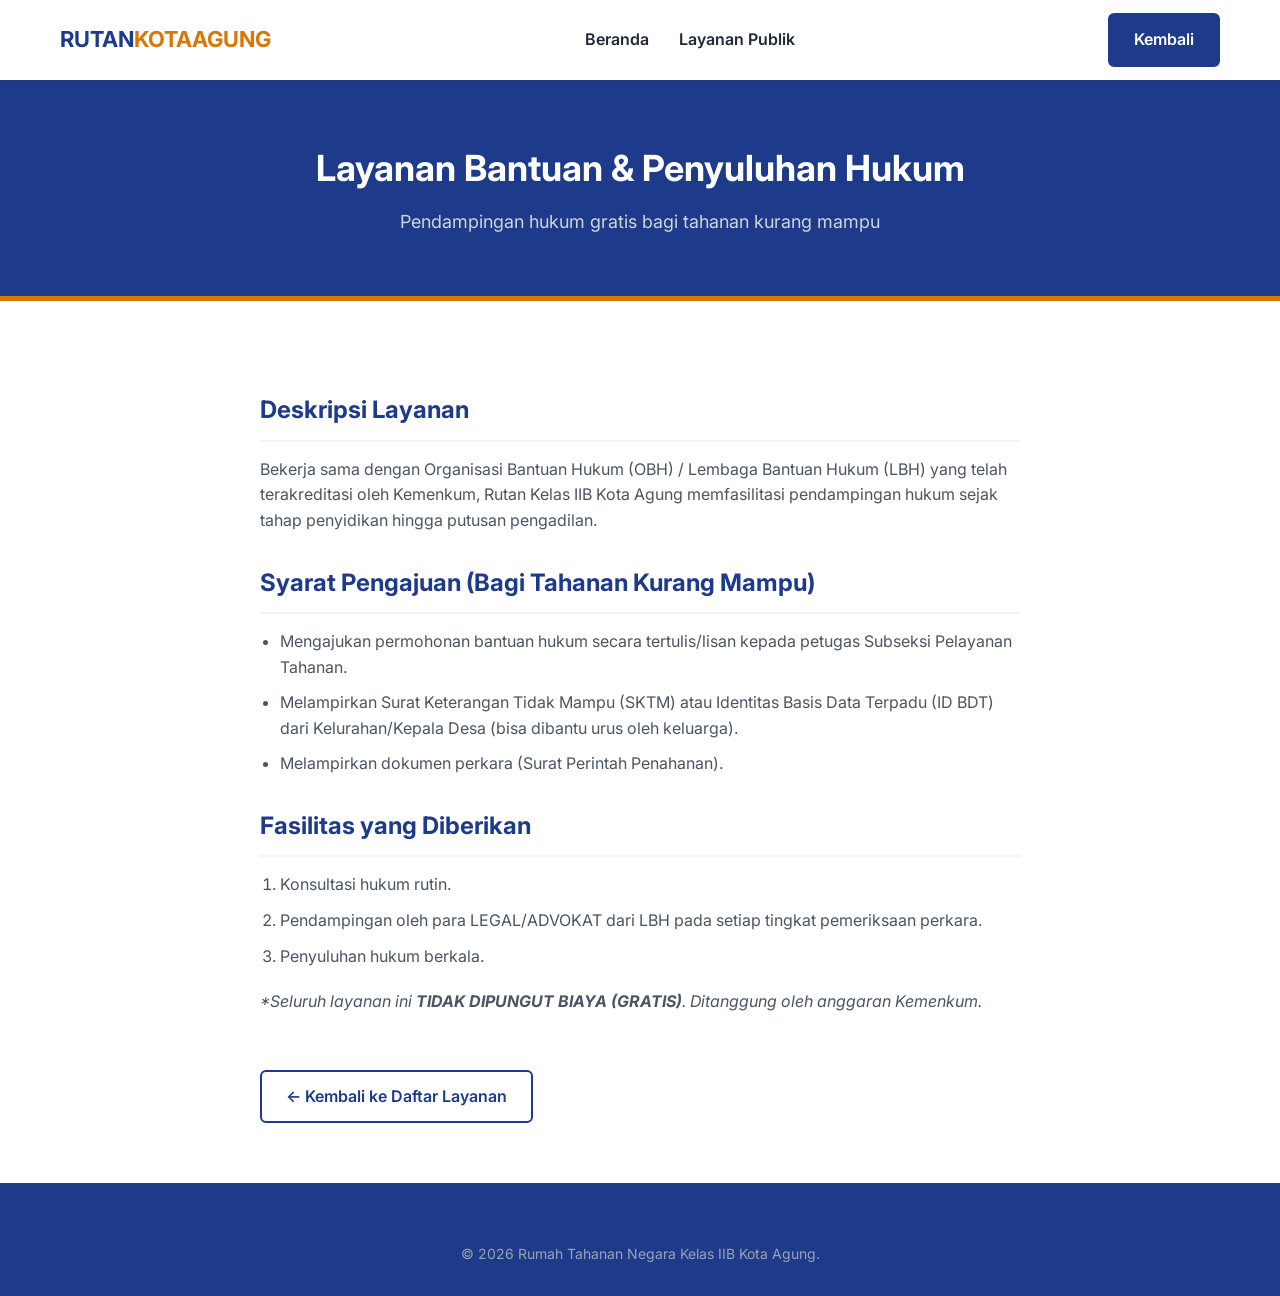
<file: layanan-hukum.html>
<!doctype html>
<html lang="id">
  <head>
    <meta charset="UTF-8" />
    <meta name="viewport" content="width=device-width, initial-scale=1.0" />
    <title>Bantuan Hukum - Rutan Kota Agung</title>
    <link
      href="https://fonts.googleapis.com/css2?family=Inter:wght@300;400;600;700&display=swap"
      rel="stylesheet"
    />
    <link rel="stylesheet" href="style.css" />
  </head>
  <body>
    <header class="navbar" id="navbar">
      <div class="container nav-container">
        <a href="index.html" class="logo">Rutan<span>KotaAgung</span></a>
        <ul class="nav-links">
          <li><a href="index.html#beranda">Beranda</a></li>
          <li><a href="index.html#layanan">Layanan Publik</a></li>
        </ul>
        <a href="index.html#layanan" class="btn-primary desktop-btn">Kembali</a>
        <div class="hamburger">
          <span class="bar"></span><span class="bar"></span
          ><span class="bar"></span>
        </div>
      </div>
    </header>

    <section class="page-header">
      <div class="container">
        <h1>Layanan Bantuan & Penyuluhan Hukum</h1>
        <p>Pendampingan hukum gratis bagi tahanan kurang mampu</p>
      </div>
    </section>

    <section class="page-content">
      <h2>Deskripsi Layanan</h2>
      <p>
        Bekerja sama dengan Organisasi Bantuan Hukum (OBH) / Lembaga Bantuan
        Hukum (LBH) yang telah terakreditasi oleh Kemenkum, Rutan Kelas IIB Kota
        Agung memfasilitasi pendampingan hukum sejak tahap penyidikan hingga
        putusan pengadilan.
      </p>

      <h2>Syarat Pengajuan (Bagi Tahanan Kurang Mampu)</h2>
      <ul>
        <li>
          Mengajukan permohonan bantuan hukum secara tertulis/lisan kepada
          petugas Subseksi Pelayanan Tahanan.
        </li>
        <li>
          Melampirkan Surat Keterangan Tidak Mampu (SKTM) atau Identitas Basis
          Data Terpadu (ID BDT) dari Kelurahan/Kepala Desa (bisa dibantu urus
          oleh keluarga).
        </li>
        <li>Melampirkan dokumen perkara (Surat Perintah Penahanan).</li>
      </ul>

      <h2>Fasilitas yang Diberikan</h2>
      <ol>
        <li>Konsultasi hukum rutin.</li>
        <li>
          Pendampingan oleh para LEGAL/ADVOKAT dari LBH pada setiap tingkat
          pemeriksaan perkara.
        </li>
        <li>Penyuluhan hukum berkala.</li>
      </ol>

      <p>
        <em
          >*Seluruh layanan ini <strong>TIDAK DIPUNGUT BIAYA (GRATIS)</strong>.
          Ditanggung oleh anggaran Kemenkum.</em
        >
      </p>
      <a href="index.html#layanan" class="btn-secondary back-btn"
        >&larr; Kembali ke Daftar Layanan</a
      >
    </section>

    <footer>
      <div class="container">
        <p class="copyright" style="border: none; padding-top: 0">
          &copy; 2026 Rumah Tahanan Negara Kelas IIB Kota Agung.
        </p>
      </div>
    </footer>
    <script src="script.js"></script>
  </body>
</html>
</file>
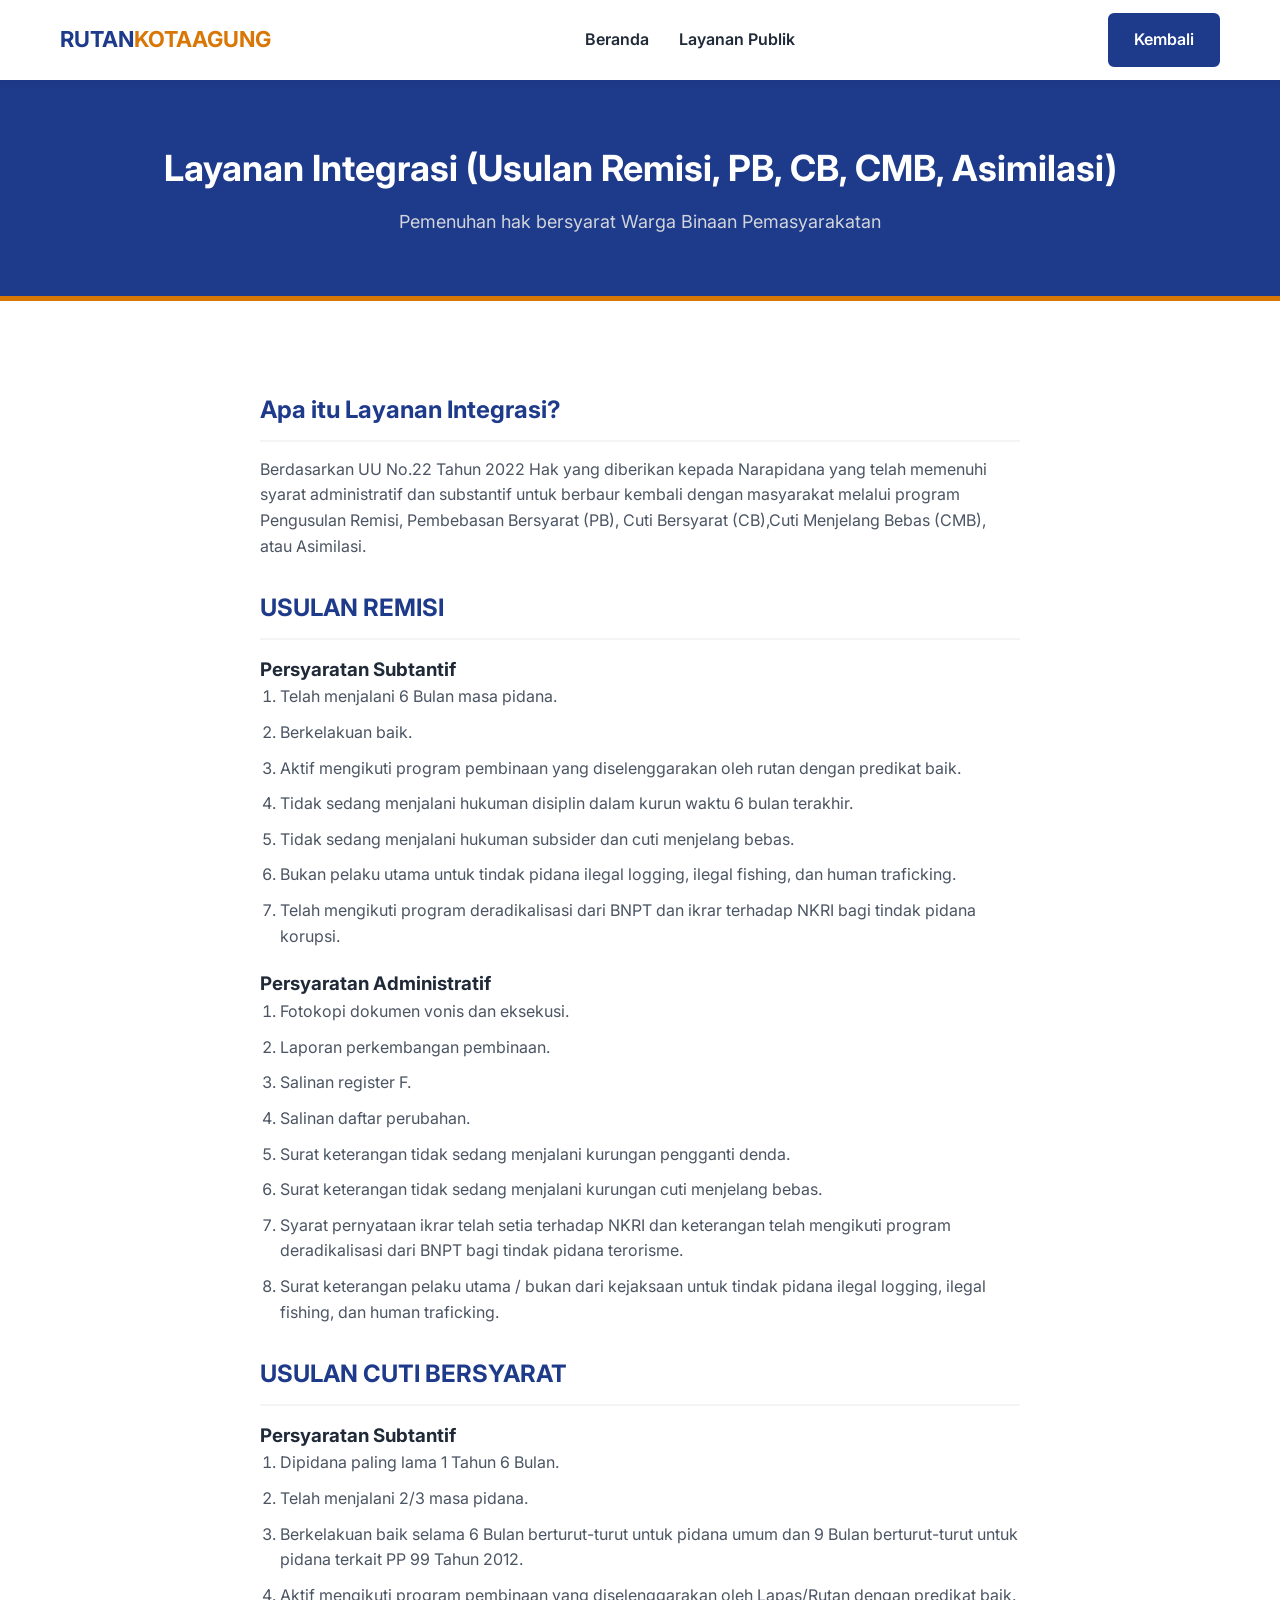
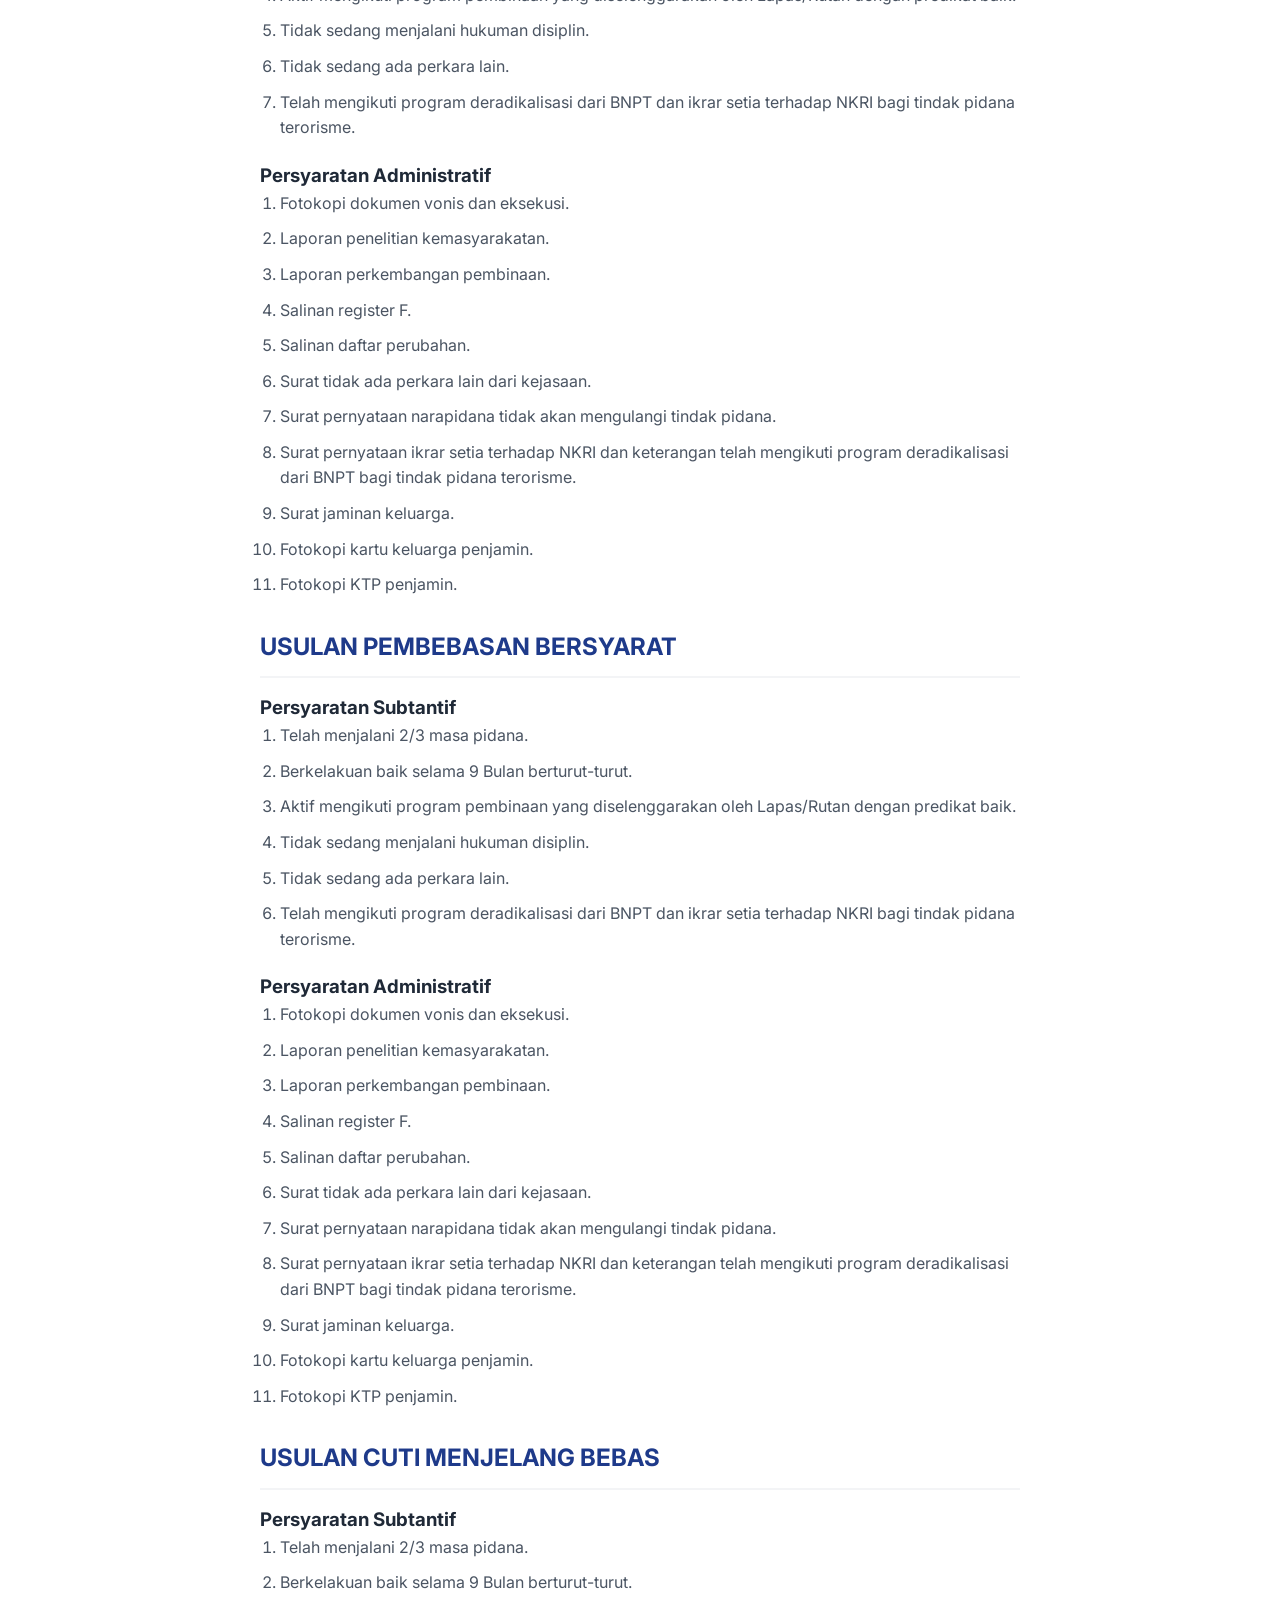
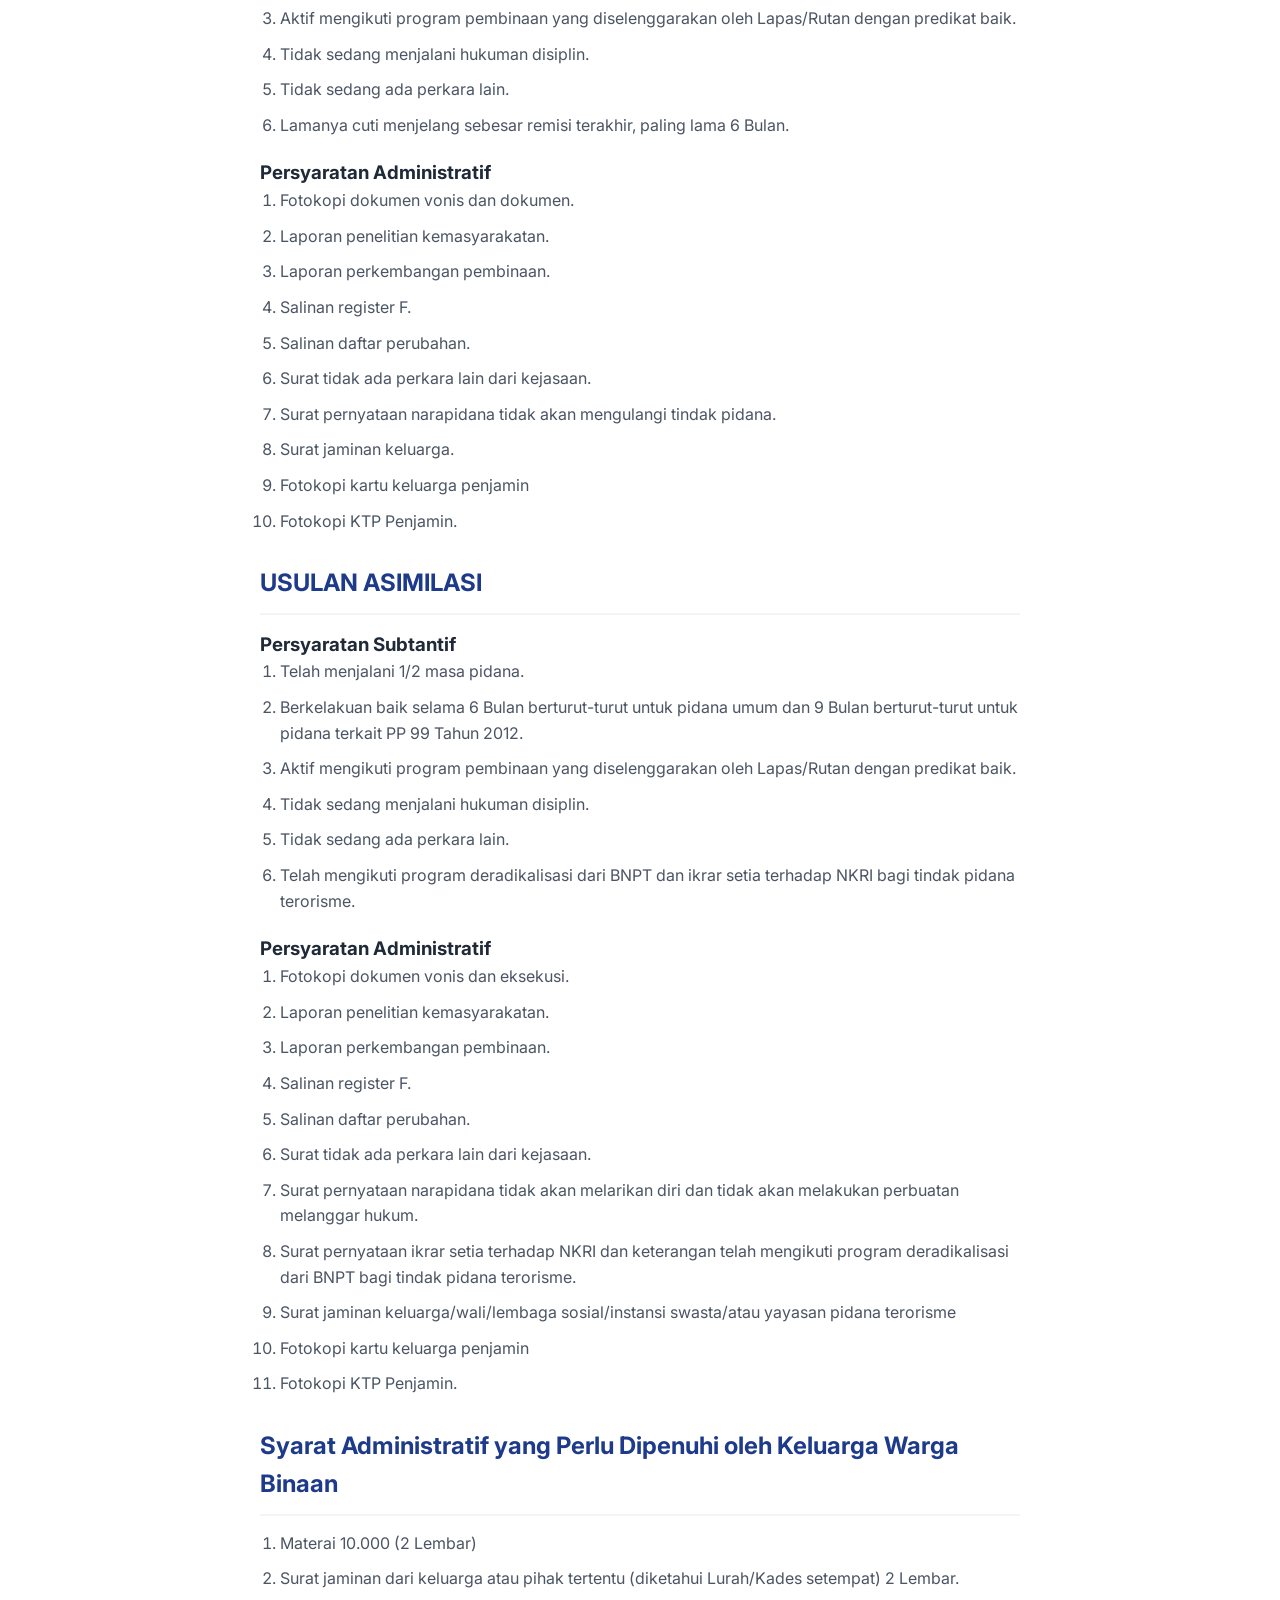
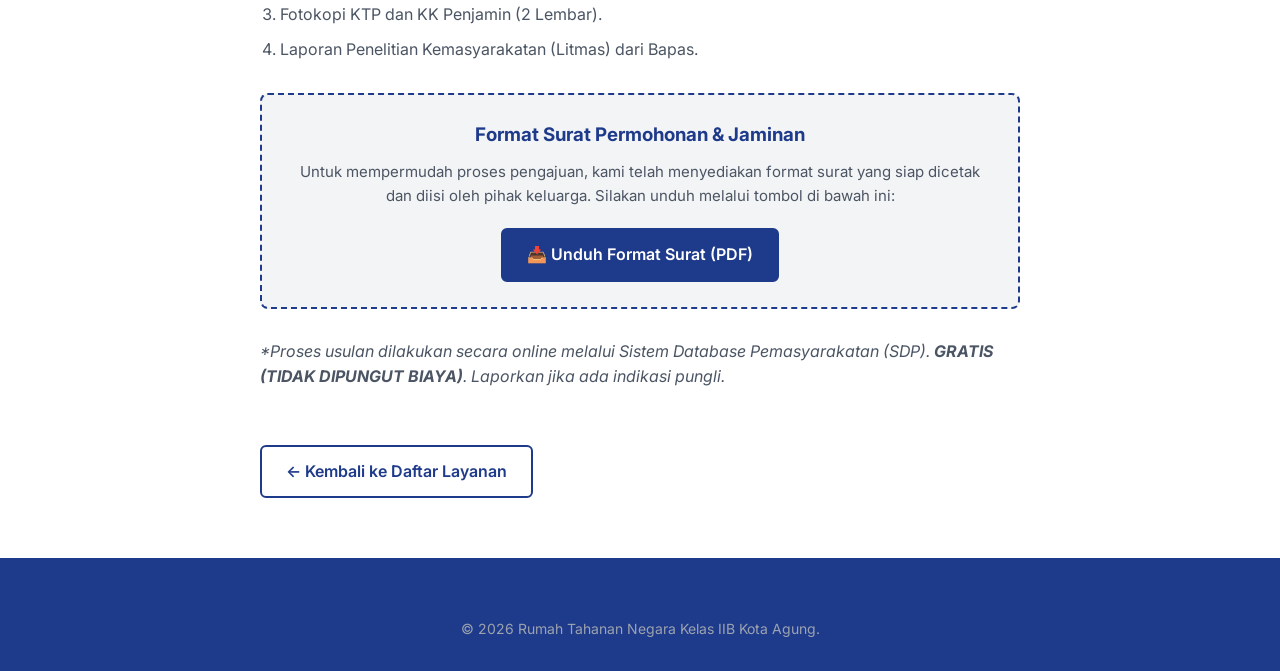
<file: layanan-integrasi.html>
<!doctype html>
<html lang="id">
  <head>
    <meta charset="UTF-8" />
    <meta name="viewport" content="width=device-width, initial-scale=1.0" />
    <title>Layanan Integrasi - Rutan Kota Agung</title>
    <link
      href="https://fonts.googleapis.com/css2?family=Inter:wght@300;400;600;700&display=swap"
      rel="stylesheet"
    />
    <link rel="stylesheet" href="style.css" />
  </head>
  <body>
    <header class="navbar" id="navbar">
      <div class="container nav-container">
        <a href="index.html" class="logo">Rutan<span>KotaAgung</span></a>
        <ul class="nav-links">
          <li><a href="index.html#beranda">Beranda</a></li>
          <li><a href="index.html#layanan">Layanan Publik</a></li>
        </ul>
        <a href="index.html#layanan" class="btn-primary desktop-btn">Kembali</a>
        <div class="hamburger">
          <span class="bar"></span>
          <span class="bar"></span>
          <span class="bar"></span>
        </div>
      </div>
    </header>

    <section class="page-header">
      <div class="container">
        <h1>Layanan Integrasi (Usulan Remisi, PB, CB, CMB, Asimilasi)</h1>
        <p>Pemenuhan hak bersyarat Warga Binaan Pemasyarakatan</p>
      </div>
    </section>

    <section class="page-content">
      <h2>Apa itu Layanan Integrasi?</h2>
      <p>
        Berdasarkan UU No.22 Tahun 2022 Hak yang diberikan kepada Narapidana
        yang telah memenuhi syarat administratif dan substantif untuk berbaur
        kembali dengan masyarakat melalui program Pengusulan Remisi, Pembebasan
        Bersyarat (PB), Cuti Bersyarat (CB),Cuti Menjelang Bebas (CMB), atau
        Asimilasi.
      </p>

      <h2>USULAN REMISI</h2>
      <h3>Persyaratan Subtantif</h3>
      <ol>
        <li>Telah menjalani 6 Bulan masa pidana.</li>
        <li>Berkelakuan baik.</li>
        <li>
          Aktif mengikuti program pembinaan yang diselenggarakan oleh rutan
          dengan predikat baik.
        </li>
        <li>
          Tidak sedang menjalani hukuman disiplin dalam kurun waktu 6 bulan
          terakhir.
        </li>
        <li>
          Tidak sedang menjalani hukuman subsider dan cuti menjelang bebas.
        </li>
        <li>
          Bukan pelaku utama untuk tindak pidana ilegal logging, ilegal fishing,
          dan human traficking.
        </li>
        <li>
          Telah mengikuti program deradikalisasi dari BNPT dan ikrar terhadap
          NKRI bagi tindak pidana korupsi.
        </li>
      </ol>
      <h3>Persyaratan Administratif</h3>
      <ol>
        <li>Fotokopi dokumen vonis dan eksekusi.</li>
        <li>Laporan perkembangan pembinaan.</li>
        <li>Salinan register F.</li>
        <li>Salinan daftar perubahan.</li>
        <li>
          Surat keterangan tidak sedang menjalani kurungan pengganti denda.
        </li>
        <li>
          Surat keterangan tidak sedang menjalani kurungan cuti menjelang bebas.
        </li>
        <li>
          Syarat pernyataan ikrar telah setia terhadap NKRI dan keterangan telah
          mengikuti program deradikalisasi dari BNPT bagi tindak pidana
          terorisme.
        </li>
        <li>
          Surat keterangan pelaku utama / bukan dari kejaksaan untuk tindak
          pidana ilegal logging, ilegal fishing, dan human traficking.
        </li>
      </ol>

      <h2>USULAN CUTI BERSYARAT</h2>
      <h3>Persyaratan Subtantif</h3>
      <ol>
        <li>Dipidana paling lama 1 Tahun 6 Bulan.</li>
        <li>Telah menjalani 2/3 masa pidana.</li>
        <li>
          Berkelakuan baik selama 6 Bulan berturut-turut untuk pidana umum dan 9
          Bulan berturut-turut untuk pidana terkait PP 99 Tahun 2012.
        </li>
        <li>
          Aktif mengikuti program pembinaan yang diselenggarakan oleh
          Lapas/Rutan dengan predikat baik.
        </li>
        <li>Tidak sedang menjalani hukuman disiplin.</li>
        <li>Tidak sedang ada perkara lain.</li>
        <li>
          Telah mengikuti program deradikalisasi dari BNPT dan ikrar setia
          terhadap NKRI bagi tindak pidana terorisme.
        </li>
      </ol>
      <h3>Persyaratan Administratif</h3>
      <ol>
        <li>Fotokopi dokumen vonis dan eksekusi.</li>
        <li>Laporan penelitian kemasyarakatan.</li>
        <li>Laporan perkembangan pembinaan.</li>
        <li>Salinan register F.</li>
        <li>Salinan daftar perubahan.</li>
        <li>Surat tidak ada perkara lain dari kejasaan.</li>
        <li>
          Surat pernyataan narapidana tidak akan mengulangi tindak pidana.
        </li>
        <li>
          Surat pernyataan ikrar setia terhadap NKRI dan keterangan telah
          mengikuti program deradikalisasi dari BNPT bagi tindak pidana
          terorisme.
        </li>
        <li>Surat jaminan keluarga.</li>
        <li>Fotokopi kartu keluarga penjamin.</li>
        <li>Fotokopi KTP penjamin.</li>
      </ol>

      <h2>USULAN PEMBEBASAN BERSYARAT</h2>
      <h3>Persyaratan Subtantif</h3>
      <ol>
        <li>Telah menjalani 2/3 masa pidana.</li>
        <li>Berkelakuan baik selama 9 Bulan berturut-turut.</li>
        <li>
          Aktif mengikuti program pembinaan yang diselenggarakan oleh
          Lapas/Rutan dengan predikat baik.
        </li>
        <li>Tidak sedang menjalani hukuman disiplin.</li>
        <li>Tidak sedang ada perkara lain.</li>
        <li>
          Telah mengikuti program deradikalisasi dari BNPT dan ikrar setia
          terhadap NKRI bagi tindak pidana terorisme.
        </li>
      </ol>
      <h3>Persyaratan Administratif</h3>
      <ol>
        <li>Fotokopi dokumen vonis dan eksekusi.</li>
        <li>Laporan penelitian kemasyarakatan.</li>
        <li>Laporan perkembangan pembinaan.</li>
        <li>Salinan register F.</li>
        <li>Salinan daftar perubahan.</li>
        <li>Surat tidak ada perkara lain dari kejasaan.</li>
        <li>
          Surat pernyataan narapidana tidak akan mengulangi tindak pidana.
        </li>
        <li>
          Surat pernyataan ikrar setia terhadap NKRI dan keterangan telah
          mengikuti program deradikalisasi dari BNPT bagi tindak pidana
          terorisme.
        </li>
        <li>Surat jaminan keluarga.</li>
        <li>Fotokopi kartu keluarga penjamin.</li>
        <li>Fotokopi KTP penjamin.</li>
      </ol>

      <h2>USULAN CUTI MENJELANG BEBAS</h2>
      <h3>Persyaratan Subtantif</h3>
      <ol>
        <li>Telah menjalani 2/3 masa pidana.</li>
        <li>Berkelakuan baik selama 9 Bulan berturut-turut.</li>
        <li>
          Aktif mengikuti program pembinaan yang diselenggarakan oleh
          Lapas/Rutan dengan predikat baik.
        </li>
        <li>Tidak sedang menjalani hukuman disiplin.</li>
        <li>Tidak sedang ada perkara lain.</li>
        <li>
          Lamanya cuti menjelang sebesar remisi terakhir, paling lama 6 Bulan.
        </li>
      </ol>
      <h3>Persyaratan Administratif</h3>
      <ol>
        <li>Fotokopi dokumen vonis dan dokumen.</li>
        <li>Laporan penelitian kemasyarakatan.</li>
        <li>Laporan perkembangan pembinaan.</li>
        <li>Salinan register F.</li>
        <li>Salinan daftar perubahan.</li>
        <li>Surat tidak ada perkara lain dari kejasaan.</li>
        <li>
          Surat pernyataan narapidana tidak akan mengulangi tindak pidana.
        </li>
        <li>Surat jaminan keluarga.</li>
        <li>Fotokopi kartu keluarga penjamin</li>
        <li>Fotokopi KTP Penjamin.</li>
      </ol>

      <h2>USULAN ASIMILASI</h2>
      <h3>Persyaratan Subtantif</h3>
      <ol>
        <li>Telah menjalani 1/2 masa pidana.</li>
        <li>
          Berkelakuan baik selama 6 Bulan berturut-turut untuk pidana umum dan 9
          Bulan berturut-turut untuk pidana terkait PP 99 Tahun 2012.
        </li>
        <li>
          Aktif mengikuti program pembinaan yang diselenggarakan oleh
          Lapas/Rutan dengan predikat baik.
        </li>
        <li>Tidak sedang menjalani hukuman disiplin.</li>
        <li>Tidak sedang ada perkara lain.</li>
        <li>
          Telah mengikuti program deradikalisasi dari BNPT dan ikrar setia
          terhadap NKRI bagi tindak pidana terorisme.
        </li>
      </ol>
      <h3>Persyaratan Administratif</h3>
      <ol>
        <li>Fotokopi dokumen vonis dan eksekusi.</li>
        <li>Laporan penelitian kemasyarakatan.</li>
        <li>Laporan perkembangan pembinaan.</li>
        <li>Salinan register F.</li>
        <li>Salinan daftar perubahan.</li>
        <li>Surat tidak ada perkara lain dari kejasaan.</li>
        <li>
          Surat pernyataan narapidana tidak akan melarikan diri dan tidak akan
          melakukan perbuatan melanggar hukum.
        </li>
        <li>
          Surat pernyataan ikrar setia terhadap NKRI dan keterangan telah
          mengikuti program deradikalisasi dari BNPT bagi tindak pidana
          terorisme.
        </li>
        <li>
          Surat jaminan keluarga/wali/lembaga sosial/instansi swasta/atau
          yayasan pidana terorisme
        </li>
        <li>Fotokopi kartu keluarga penjamin</li>
        <li>Fotokopi KTP Penjamin.</li>
      </ol>

      <h2>
        Syarat Administratif yang Perlu Dipenuhi oleh Keluarga Warga Binaan
      </h2>
      <ol>
        <li>Materai 10.000 (2 Lembar)</li>
        <li>
          Surat jaminan dari keluarga atau pihak tertentu (diketahui Lurah/Kades
          setempat) 2 Lembar.
        </li>
        <li>Fotokopi KTP dan KK Penjamin (2 Lembar).</li>
        <li>Laporan Penelitian Kemasyarakatan (Litmas) dari Bapas.</li>
      </ol>
      <!-- Bagian Download PDF -->
      <div
        style="
          background-color: #f3f4f6;
          padding: 25px;
          border-radius: 8px;
          margin: 30px 0;
          text-align: center;
          border: 2px dashed #1e3a8a;
        "
      >
        <h3 style="color: #1e3a8a; margin-bottom: 10px">
          Format Surat Permohonan & Jaminan
        </h3>
        <p style="margin-bottom: 20px; font-size: 15px">
          Untuk mempermudah proses pengajuan, kami telah menyediakan format
          surat yang siap dicetak dan diisi oleh pihak keluarga. Silakan unduh
          melalui tombol di bawah ini:
        </p>

        <!-- Tombol Download. Atribut 'download' memicu browser untuk mengunduh file -->
        <a href="assets/JAMINAN INTEGRASI.pdf" download class="btn-primary">
          📥 Unduh Format Surat (PDF)
        </a>
      </div>
      <p>
        <em
          >*Proses usulan dilakukan secara online melalui Sistem Database
          Pemasyarakatan (SDP). <strong>GRATIS (TIDAK DIPUNGUT BIAYA)</strong>.
          Laporkan jika ada indikasi pungli.</em
        >
      </p>
      <a href="index.html#layanan" class="btn-secondary back-btn"
        >&larr; Kembali ke Daftar Layanan</a
      >
    </section>

    <footer>
      <div class="container">
        <p class="copyright" style="border: none; padding-top: 0">
          &copy; 2026 Rumah Tahanan Negara Kelas IIB Kota Agung.
        </p>
      </div>
    </footer>
    <script src="script.js"></script>
  </body>
</html>
</file>
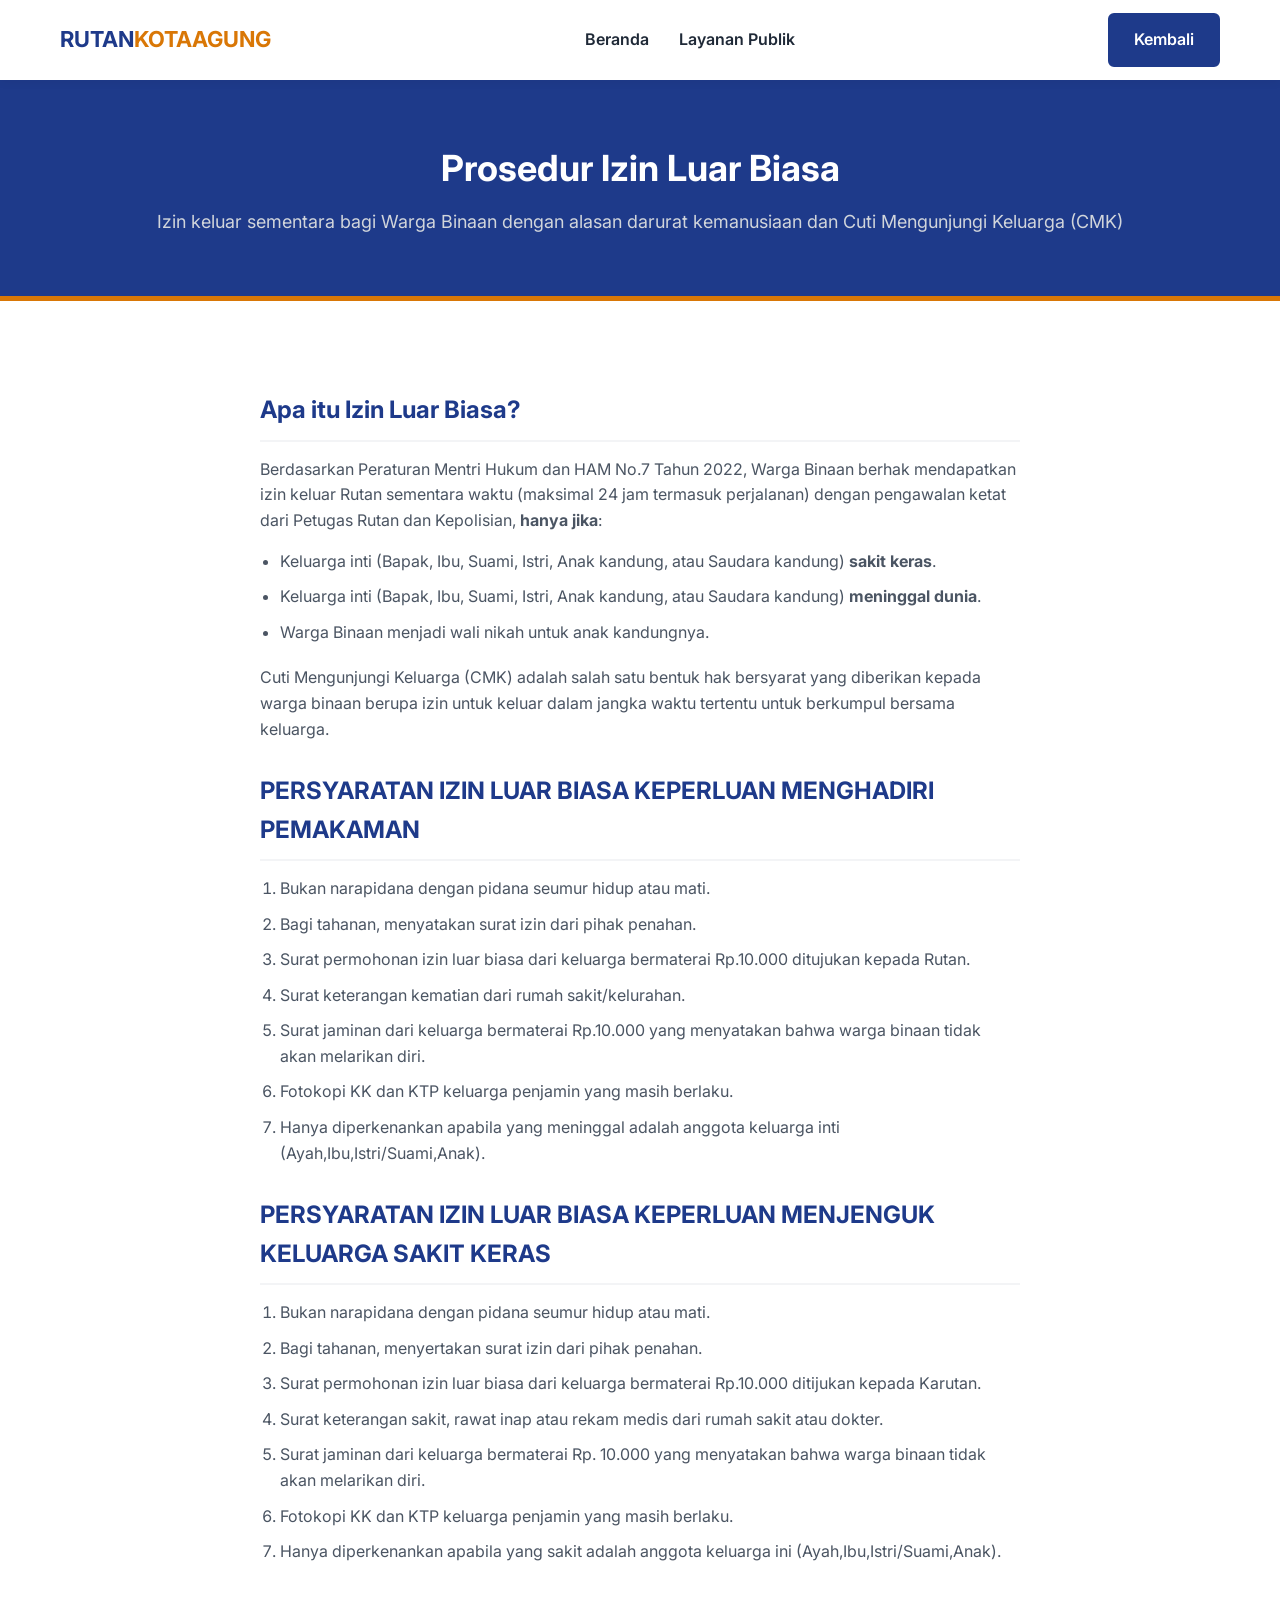
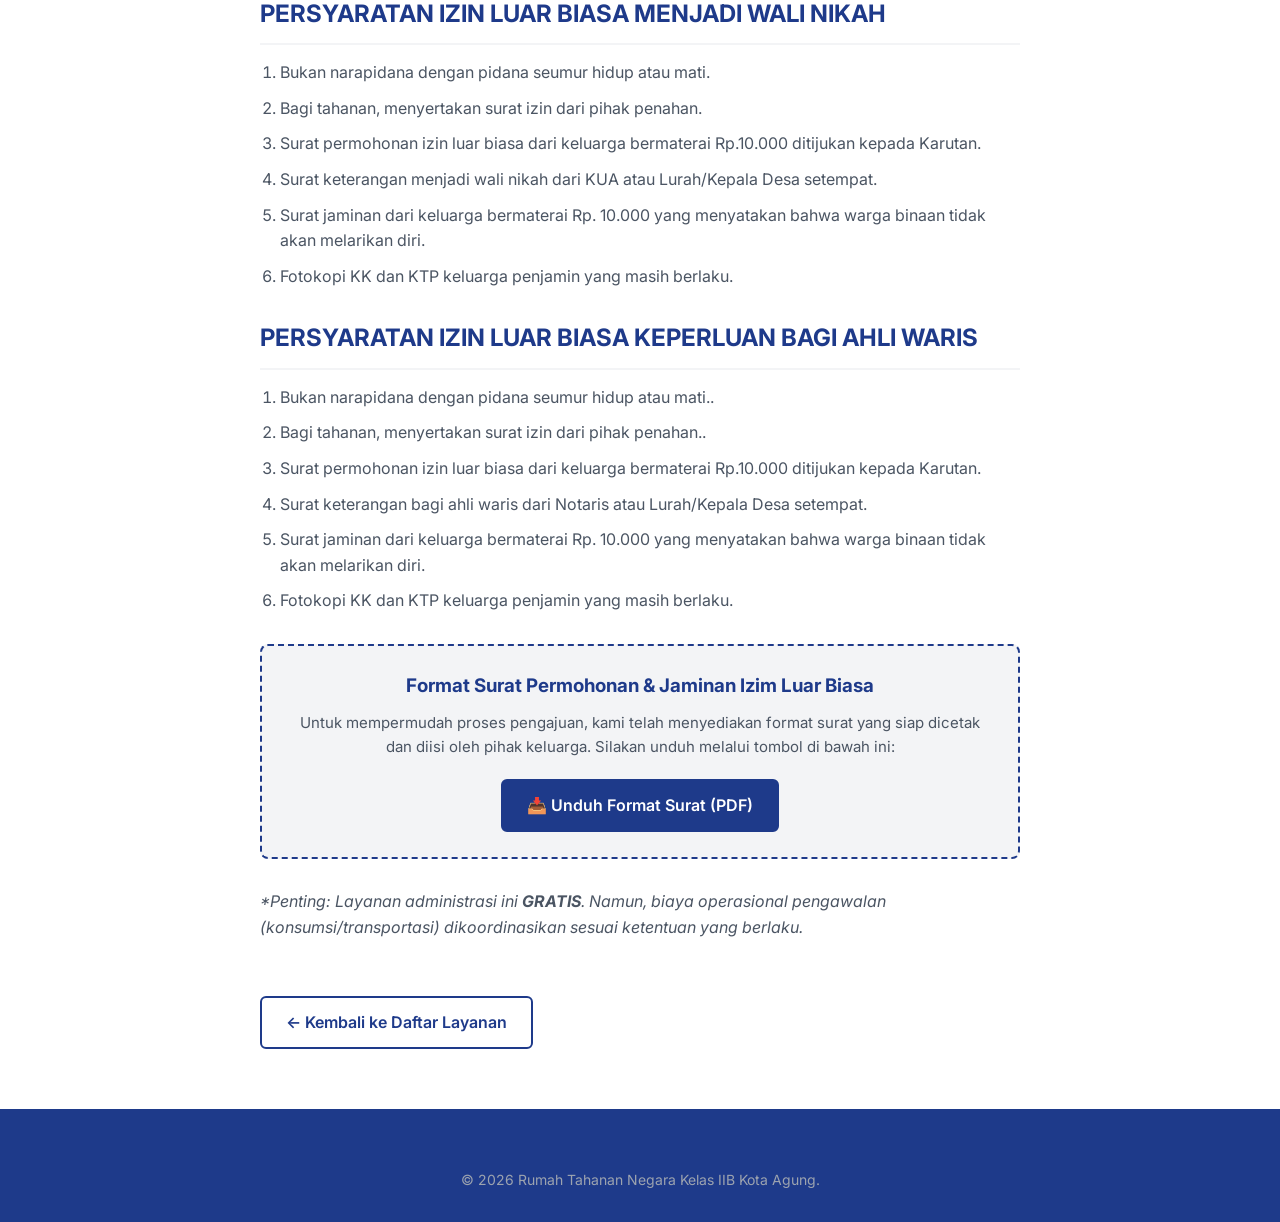
<file: layanan-izin.html>
<!doctype html>
<html lang="id">
  <head>
    <meta charset="UTF-8" />
    <meta name="viewport" content="width=device-width, initial-scale=1.0" />
    <title>Izin Luar Biasa - Rutan Kota Agung</title>
    <link
      href="https://fonts.googleapis.com/css2?family=Inter:wght@300;400;600;700&display=swap"
      rel="stylesheet"
    />
    <link rel="stylesheet" href="style.css" />
  </head>
  <body>
    <!-- Navigasi -->
    <header class="navbar" id="navbar">
      <div class="container nav-container">
        <a href="index.html" class="logo">Rutan<span>KotaAgung</span></a>
        <ul class="nav-links">
          <li><a href="index.html#beranda">Beranda</a></li>
          <li><a href="index.html#layanan">Layanan Publik</a></li>
        </ul>
        <a href="index.html#layanan" class="btn-primary desktop-btn">Kembali</a>
        <div class="hamburger">
          <span class="bar"></span><span class="bar"></span
          ><span class="bar"></span>
        </div>
      </div>
    </header>

    <!-- Header Halaman -->
    <section class="page-header">
      <div class="container">
        <h1>Prosedur Izin Luar Biasa</h1>
        <p>
          Izin keluar sementara bagi Warga Binaan dengan alasan darurat
          kemanusiaan dan Cuti Mengunjungi Keluarga (CMK)
        </p>
      </div>
    </section>

    <!-- Konten -->
    <section class="page-content">
      <h2>Apa itu Izin Luar Biasa?</h2>
      <p>
        Berdasarkan Peraturan Mentri Hukum dan HAM No.7 Tahun 2022, Warga Binaan
        berhak mendapatkan izin keluar Rutan sementara waktu (maksimal 24 jam
        termasuk perjalanan) dengan pengawalan ketat dari Petugas Rutan dan
        Kepolisian,
        <strong>hanya jika</strong>:
      </p>
      <ul>
        <li>
          Keluarga inti (Bapak, Ibu, Suami, Istri, Anak kandung, atau Saudara
          kandung) <strong>sakit keras</strong>.
        </li>
        <li>
          Keluarga inti (Bapak, Ibu, Suami, Istri, Anak kandung, atau Saudara
          kandung) <strong>meninggal dunia</strong>.
        </li>
        <li>Warga Binaan menjadi wali nikah untuk anak kandungnya.</li>
      </ul>
      <p>
        Cuti Mengunjungi Keluarga (CMK) adalah salah satu bentuk hak bersyarat
        yang diberikan kepada warga binaan berupa izin untuk keluar dalam jangka
        waktu tertentu untuk berkumpul bersama keluarga.
      </p>

      <h2>PERSYARATAN IZIN LUAR BIASA KEPERLUAN MENGHADIRI PEMAKAMAN</h2>
      <ol>
        <li>Bukan narapidana dengan pidana seumur hidup atau mati.</li>
        <li>Bagi tahanan, menyatakan surat izin dari pihak penahan.</li>
        <li>
          Surat permohonan izin luar biasa dari keluarga bermaterai Rp.10.000
          ditujukan kepada Rutan.
        </li>
        <li>Surat keterangan kematian dari rumah sakit/kelurahan.</li>
        <li>
          Surat jaminan dari keluarga bermaterai Rp.10.000 yang menyatakan bahwa
          warga binaan tidak akan melarikan diri.
        </li>
        <li>Fotokopi KK dan KTP keluarga penjamin yang masih berlaku.</li>
        <li>
          Hanya diperkenankan apabila yang meninggal adalah anggota keluarga
          inti (Ayah,Ibu,Istri/Suami,Anak).
        </li>
      </ol>

      <h2>
        PERSYARATAN IZIN LUAR BIASA KEPERLUAN MENJENGUK KELUARGA SAKIT KERAS
      </h2>
      <ol>
        <li>Bukan narapidana dengan pidana seumur hidup atau mati.</li>
        <li>Bagi tahanan, menyertakan surat izin dari pihak penahan.</li>
        <li>
          Surat permohonan izin luar biasa dari keluarga bermaterai Rp.10.000
          ditijukan kepada Karutan.
        </li>
        <li>
          Surat keterangan sakit, rawat inap atau rekam medis dari rumah sakit
          atau dokter.
        </li>
        <li>
          Surat jaminan dari keluarga bermaterai Rp. 10.000 yang menyatakan
          bahwa warga binaan tidak akan melarikan diri.
        </li>
        <li>Fotokopi KK dan KTP keluarga penjamin yang masih berlaku.</li>
        <li>
          Hanya diperkenankan apabila yang sakit adalah anggota keluarga ini
          (Ayah,Ibu,Istri/Suami,Anak).
        </li>
      </ol>

      <h2>PERSYARATAN IZIN LUAR BIASA MENJADI WALI NIKAH</h2>
      <ol>
        <li>Bukan narapidana dengan pidana seumur hidup atau mati.</li>
        <li>Bagi tahanan, menyertakan surat izin dari pihak penahan.</li>
        <li>
          Surat permohonan izin luar biasa dari keluarga bermaterai Rp.10.000
          ditijukan kepada Karutan.
        </li>
        <li>
          Surat keterangan menjadi wali nikah dari KUA atau Lurah/Kepala Desa
          setempat.
        </li>
        <li>
          Surat jaminan dari keluarga bermaterai Rp. 10.000 yang menyatakan
          bahwa warga binaan tidak akan melarikan diri.
        </li>
        <li>Fotokopi KK dan KTP keluarga penjamin yang masih berlaku.</li>
      </ol>

      <h2>PERSYARATAN IZIN LUAR BIASA KEPERLUAN BAGI AHLI WARIS</h2>
      <ol>
        <li>Bukan narapidana dengan pidana seumur hidup atau mati..</li>
        <li>Bagi tahanan, menyertakan surat izin dari pihak penahan..</li>
        <li>
          Surat permohonan izin luar biasa dari keluarga bermaterai Rp.10.000
          ditijukan kepada Karutan.
        </li>
        <li>
          Surat keterangan bagi ahli waris dari Notaris atau Lurah/Kepala Desa
          setempat.
        </li>
        <li>
          Surat jaminan dari keluarga bermaterai Rp. 10.000 yang menyatakan
          bahwa warga binaan tidak akan melarikan diri.
        </li>
        <li>Fotokopi KK dan KTP keluarga penjamin yang masih berlaku.</li>
      </ol>

      <!-- Bagian Download PDF -->
      <div
        style="
          background-color: #f3f4f6;
          padding: 25px;
          border-radius: 8px;
          margin: 30px 0;
          text-align: center;
          border: 2px dashed #1e3a8a;
        "
      >
        <h3 style="color: #1e3a8a; margin-bottom: 10px">
          Format Surat Permohonan & Jaminan Izim Luar Biasa
        </h3>
        <p style="margin-bottom: 20px; font-size: 15px">
          Untuk mempermudah proses pengajuan, kami telah menyediakan format
          surat yang siap dicetak dan diisi oleh pihak keluarga. Silakan unduh
          melalui tombol di bawah ini:
        </p>

        <!-- Tombol Download. Atribut 'download' memicu browser untuk mengunduh file -->
        <a href="assets/SURAT IZIN LUAR BIASA.pdf" download class="btn-primary">
          📥 Unduh Format Surat (PDF)
        </a>
      </div>

      <p>
        <em
          >*Penting: Layanan administrasi ini <strong>GRATIS</strong>. Namun,
          biaya operasional pengawalan (konsumsi/transportasi) dikoordinasikan
          sesuai ketentuan yang berlaku.</em
        >
      </p>

      <a href="index.html#layanan" class="btn-secondary back-btn"
        >&larr; Kembali ke Daftar Layanan</a
      >
    </section>

    <!-- Footer -->
    <footer>
      <div class="container">
        <p class="copyright" style="border: none; padding-top: 0">
          &copy; 2026 Rumah Tahanan Negara Kelas IIB Kota Agung.
        </p>
      </div>
    </footer>
    <script src="script.js"></script>
  </body>
</html>
</file>
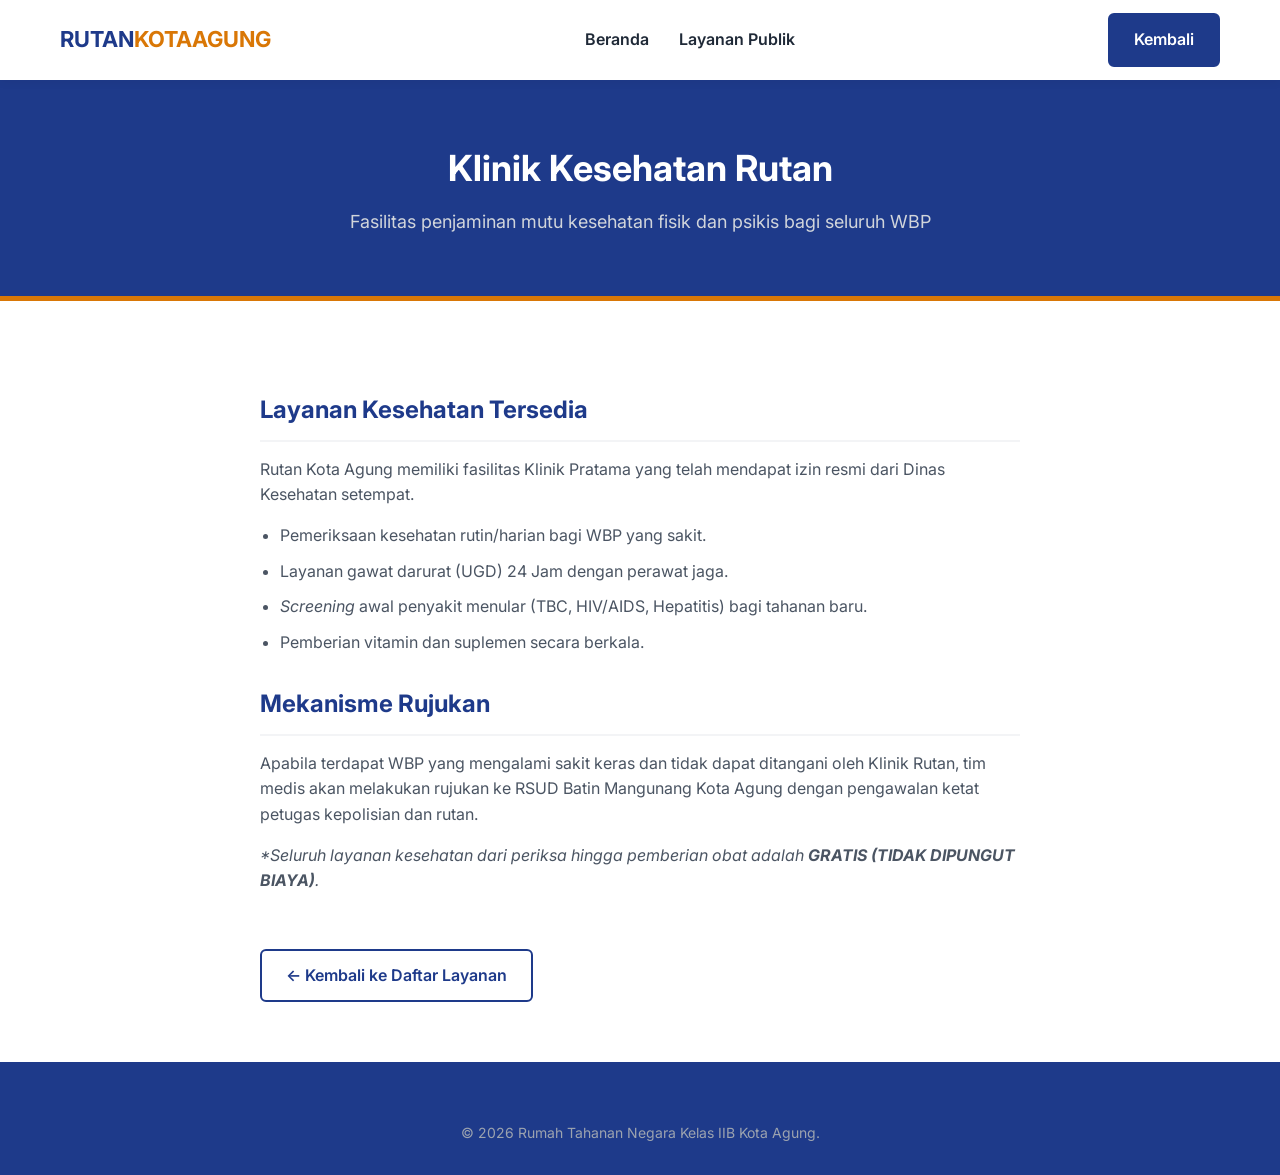
<file: layanan-klinik.html>
<!doctype html>
<html lang="id">
  <head>
    <meta charset="UTF-8" />
    <meta name="viewport" content="width=device-width, initial-scale=1.0" />
    <title>Klinik Kesehatan - Rutan Kota Agung</title>
    <link
      href="https://fonts.googleapis.com/css2?family=Inter:wght@300;400;600;700&display=swap"
      rel="stylesheet"
    />
    <link rel="stylesheet" href="style.css" />
  </head>
  <body>
    <header class="navbar" id="navbar">
      <div class="container nav-container">
        <a href="index.html" class="logo">Rutan<span>KotaAgung</span></a>
        <ul class="nav-links">
          <li><a href="index.html#beranda">Beranda</a></li>
          <li><a href="index.html#layanan">Layanan Publik</a></li>
        </ul>
        <a href="index.html#layanan" class="btn-primary desktop-btn">Kembali</a>
        <div class="hamburger">
          <span class="bar"></span><span class="bar"></span
          ><span class="bar"></span>
        </div>
      </div>
    </header>

    <section class="page-header">
      <div class="container">
        <h1>Klinik Kesehatan Rutan</h1>
        <p>
          Fasilitas penjaminan mutu kesehatan fisik dan psikis bagi seluruh WBP
        </p>
      </div>
    </section>

    <section class="page-content">
      <h2>Layanan Kesehatan Tersedia</h2>
      <p>
        Rutan Kota Agung memiliki fasilitas Klinik Pratama yang telah mendapat
        izin resmi dari Dinas Kesehatan setempat.
      </p>
      <ul>
        <li>Pemeriksaan kesehatan rutin/harian bagi WBP yang sakit.</li>
        <li>Layanan gawat darurat (UGD) 24 Jam dengan perawat jaga.</li>
        <li>
          <i>Screening</i> awal penyakit menular (TBC, HIV/AIDS, Hepatitis) bagi
          tahanan baru.
        </li>
        <li>Pemberian vitamin dan suplemen secara berkala.</li>
      </ul>

      <h2>Mekanisme Rujukan</h2>
      <p>
        Apabila terdapat WBP yang mengalami sakit keras dan tidak dapat
        ditangani oleh Klinik Rutan, tim medis akan melakukan rujukan ke RSUD
        Batin Mangunang Kota Agung dengan pengawalan ketat petugas kepolisian
        dan rutan.
      </p>

      <p>
        <em
          >*Seluruh layanan kesehatan dari periksa hingga pemberian obat adalah
          <strong>GRATIS (TIDAK DIPUNGUT BIAYA)</strong>.</em
        >
      </p>
      <a href="index.html#layanan" class="btn-secondary back-btn"
        >&larr; Kembali ke Daftar Layanan</a
      >
    </section>

    <footer>
      <div class="container">
        <p class="copyright" style="border: none; padding-top: 0">
          &copy; 2026 Rumah Tahanan Negara Kelas IIB Kota Agung.
        </p>
      </div>
    </footer>
    <script src="script.js"></script>
  </body>
</html>
</file>
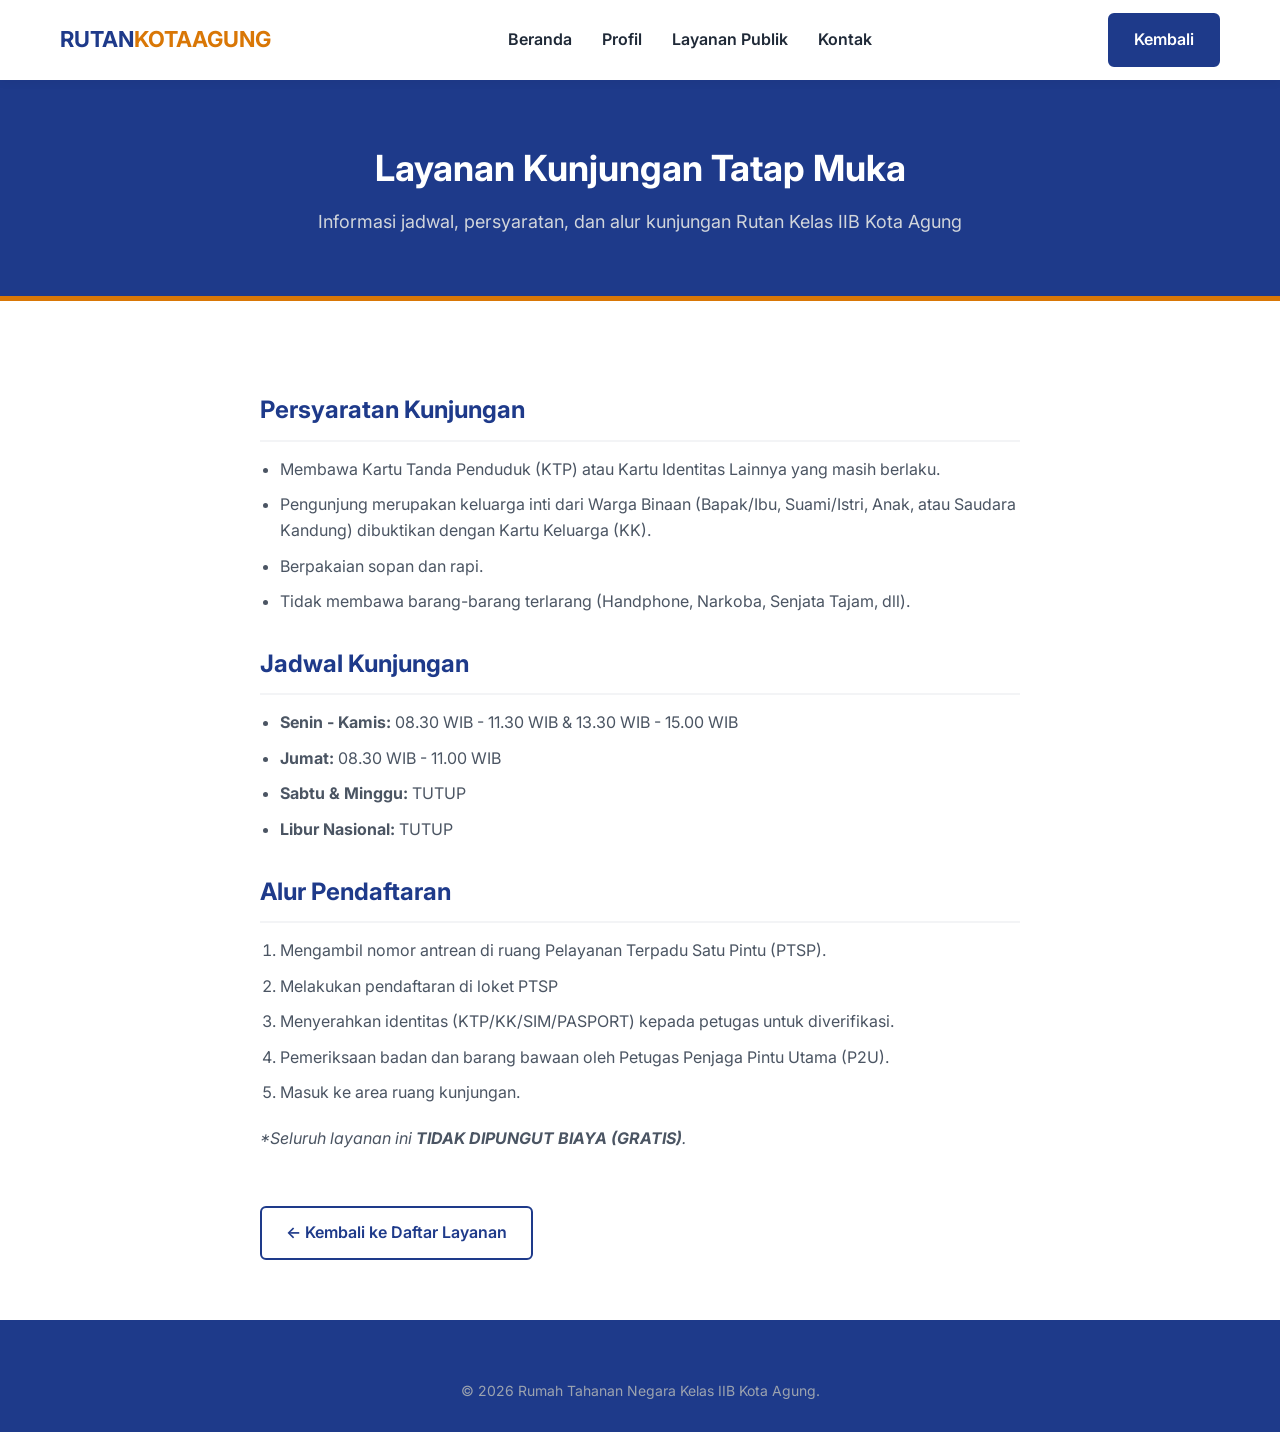
<file: layanan-kunjungan.html>
<!doctype html>
<html lang="id">
  <head>
    <meta charset="UTF-8" />
    <meta name="viewport" content="width=device-width, initial-scale=1.0" />
    <title>Layanan Kunjungan - Rutan Kota Agung</title>
    <link
      href="https://fonts.googleapis.com/css2?family=Inter:wght@300;400;600;700&display=swap"
      rel="stylesheet"
    />
    <link rel="stylesheet" href="style.css" />
  </head>
  <body>
    <header class="navbar" id="navbar">
      <div class="container nav-container">
        <a href="index.html" class="logo">Rutan<span>KotaAgung</span></a>
        <ul class="nav-links">
          <li><a href="index.html#beranda">Beranda</a></li>
          <li><a href="index.html#profil">Profil</a></li>
          <li><a href="index.html#layanan">Layanan Publik</a></li>
          <li><a href="index.html#kontak">Kontak</a></li>
        </ul>
        <a href="index.html#layanan" class="btn-primary desktop-btn">Kembali</a>
        <div class="hamburger">
          <span class="bar"></span><span class="bar"></span
          ><span class="bar"></span>
        </div>
      </div>
    </header>

    <section class="page-header">
      <div class="container">
        <h1>Layanan Kunjungan Tatap Muka</h1>
        <p>
          Informasi jadwal, persyaratan, dan alur kunjungan Rutan Kelas IIB Kota
          Agung
        </p>
      </div>
    </section>

    <section class="page-content">
      <h2>Persyaratan Kunjungan</h2>
      <ul>
        <li>
          Membawa Kartu Tanda Penduduk (KTP) atau Kartu Identitas Lainnya yang
          masih berlaku.
        </li>
        <li>
          Pengunjung merupakan keluarga inti dari Warga Binaan (Bapak/Ibu,
          Suami/Istri, Anak, atau Saudara Kandung) dibuktikan dengan Kartu
          Keluarga (KK).
        </li>
        <li>Berpakaian sopan dan rapi.</li>
        <li>
          Tidak membawa barang-barang terlarang (Handphone, Narkoba, Senjata
          Tajam, dll).
        </li>
      </ul>

      <h2>Jadwal Kunjungan</h2>
      <ul>
        <li>
          <strong>Senin - Kamis:</strong> 08.30 WIB - 11.30 WIB & 13.30 WIB -
          15.00 WIB
        </li>
        <li><strong>Jumat:</strong> 08.30 WIB - 11.00 WIB</li>
        <li><strong>Sabtu & Minggu:</strong> TUTUP</li>
        <li><strong>Libur Nasional:</strong> TUTUP</li>
      </ul>

      <h2>Alur Pendaftaran</h2>
      <ol>
        <li>
          Mengambil nomor antrean di ruang Pelayanan Terpadu Satu Pintu (PTSP).
        </li>
        <li>Melakukan pendaftaran di loket PTSP</li>
        <li>
          Menyerahkan identitas (KTP/KK/SIM/PASPORT) kepada petugas untuk
          diverifikasi.
        </li>
        <li>
          Pemeriksaan badan dan barang bawaan oleh Petugas Penjaga Pintu
          Utama (P2U).
        </li>
        <li>Masuk ke area ruang kunjungan.</li>
      </ol>

      <p>
        <em
          >*Seluruh layanan ini
          <strong>TIDAK DIPUNGUT BIAYA (GRATIS)</strong>.</em
        >
      </p>
      <a href="index.html#layanan" class="btn-secondary back-btn"
        >&larr; Kembali ke Daftar Layanan</a
      >
    </section>

    <footer>
      <div class="container">
        <p class="copyright" style="border: none; padding-top: 0">
          &copy; 2026 Rumah Tahanan Negara Kelas IIB Kota Agung.
        </p>
      </div>
    </footer>
    <script src="script.js"></script>
  </body>
</html>
</file>
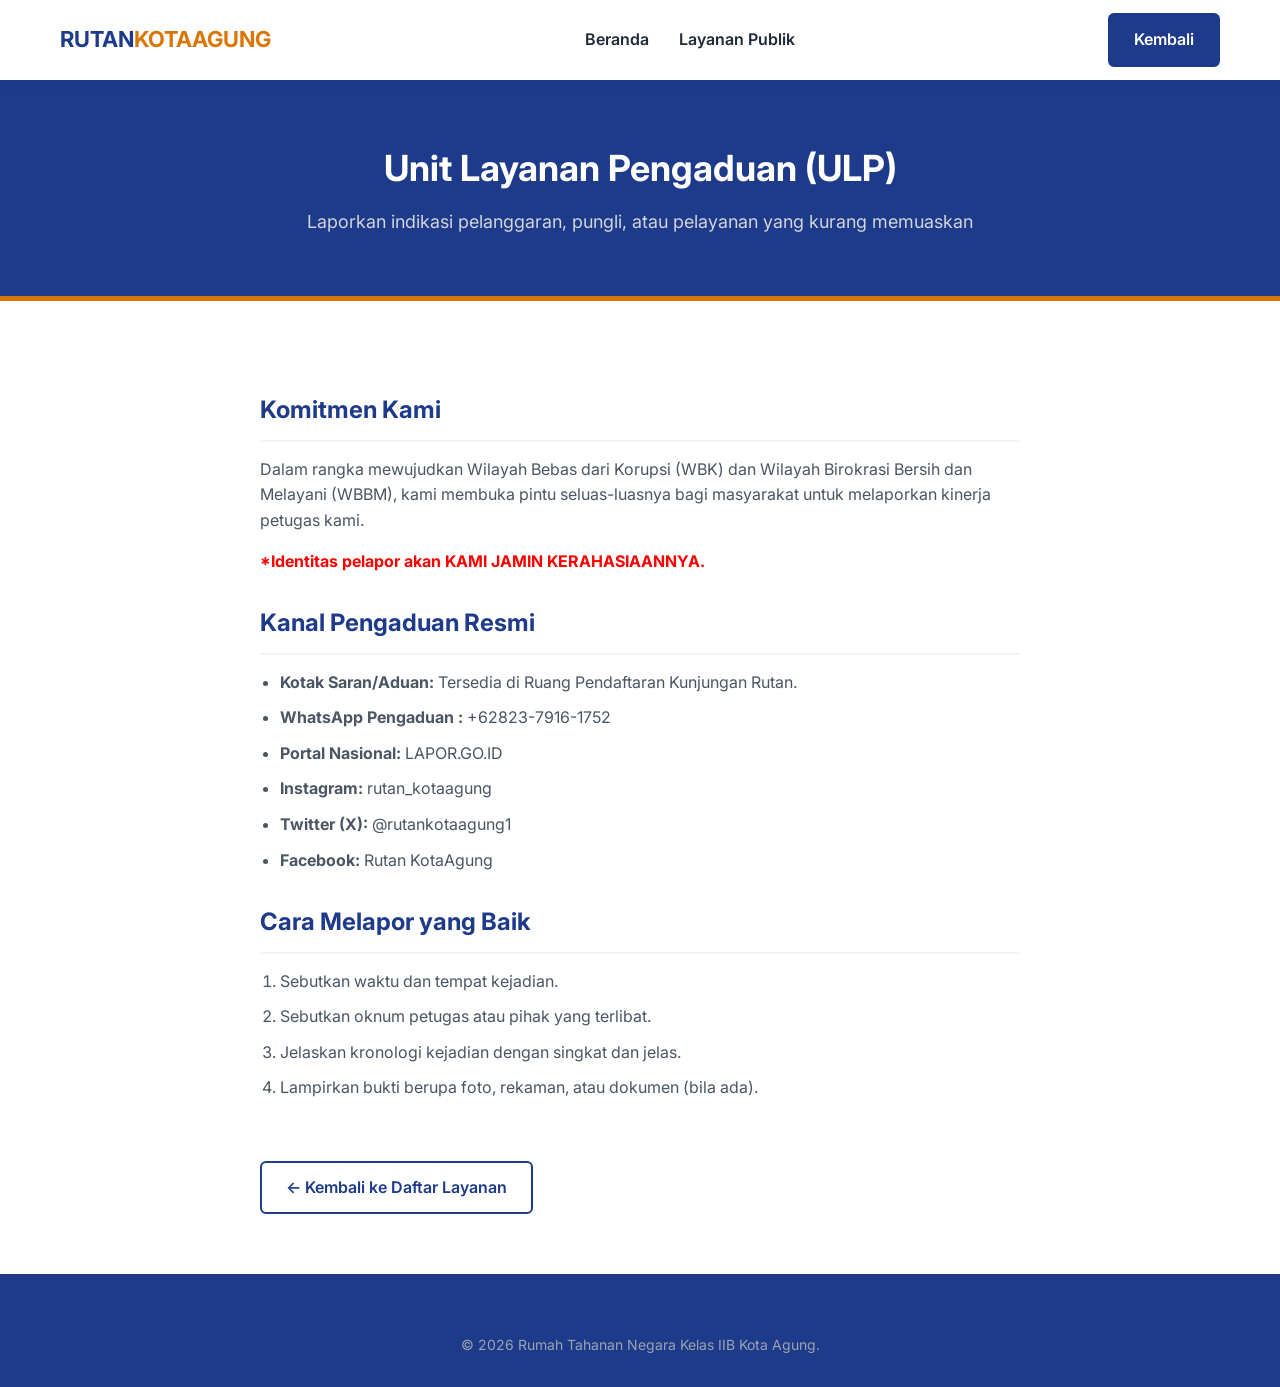
<file: layanan-pengaduan.html>
<!doctype html>
<html lang="id">
  <head>
    <meta charset="UTF-8" />
    <meta name="viewport" content="width=device-width, initial-scale=1.0" />
    <title>Layanan Pengaduan - Rutan Kota Agung</title>
    <link
      href="https://fonts.googleapis.com/css2?family=Inter:wght@300;400;600;700&display=swap"
      rel="stylesheet"
    />
    <link rel="stylesheet" href="style.css" />
  </head>
  <body>
    <header class="navbar" id="navbar">
      <div class="container nav-container">
        <a href="index.html" class="logo">Rutan<span>KotaAgung</span></a>
        <ul class="nav-links">
          <li><a href="index.html#beranda">Beranda</a></li>
          <li><a href="index.html#layanan">Layanan Publik</a></li>
        </ul>
        <a href="index.html#layanan" class="btn-primary desktop-btn">Kembali</a>
        <div class="hamburger">
          <span class="bar"></span><span class="bar"></span
          ><span class="bar"></span>
        </div>
      </div>
    </header>

    <section class="page-header">
      <div class="container">
        <h1>Unit Layanan Pengaduan (ULP)</h1>
        <p>
          Laporkan indikasi pelanggaran, pungli, atau pelayanan yang kurang
          memuaskan
        </p>
      </div>
    </section>

    <section class="page-content">
      <h2>Komitmen Kami</h2>
      <p>
        Dalam rangka mewujudkan Wilayah Bebas dari Korupsi (WBK) dan Wilayah
        Birokrasi Bersih dan Melayani (WBBM), kami membuka pintu seluas-luasnya
        bagi masyarakat untuk melaporkan kinerja petugas kami.
      </p>

      <p style="color: red; font-weight: bold">
        *Identitas pelapor akan KAMI JAMIN KERAHASIAANNYA.
      </p>

      <h2>Kanal Pengaduan Resmi</h2>
      <ul>
        <li>
          <strong>Kotak Saran/Aduan:</strong> Tersedia di Ruang Pendaftaran
          Kunjungan Rutan.
        </li>
        <li>
          <strong>WhatsApp Pengaduan :</strong>
          +62823-7916-1752
        </li>
        <!-- <li>
          <strong>Email:</strong> pengaduan.rutankotaagung@kemenkumham.go.id
        </li> -->
        <li><strong>Portal Nasional:</strong> LAPOR.GO.ID</li>
          <li><strong>Instagram:</strong> rutan_kotaagung</li>
            <li><strong>Twitter (X):</strong> @rutankotaagung1</li>
              <li><strong>Facebook:</strong> Rutan KotaAgung</li>
      </ul>

      <h2>Cara Melapor yang Baik</h2>
      <ol>
        <li>Sebutkan waktu dan tempat kejadian.</li>
        <li>Sebutkan oknum petugas atau pihak yang terlibat.</li>
        <li>Jelaskan kronologi kejadian dengan singkat dan jelas.</li>
        <li>Lampirkan bukti berupa foto, rekaman, atau dokumen (bila ada).</li>
      </ol>

      <a href="index.html#layanan" class="btn-secondary back-btn"
        >&larr; Kembali ke Daftar Layanan</a
      >
    </section>

    <footer>
      <div class="container">
        <p class="copyright" style="border: none; padding-top: 0">
          &copy; 2026 Rumah Tahanan Negara Kelas IIB Kota Agung.
        </p>
      </div>
    </footer>
    <script src="script.js"></script>
  </body>
</html>
</file>
<file: style.css>
:root {
  --primary-color: #1e3a8a; /* Navy Blue Kemenkumham */
  --primary-hover: #172554;
  --accent-color: #d97706; /* Emas/Kuning */
  --accent-hover: #b45309;
  --text-dark: #1f2937;
  --text-light: #4b5563;
  --bg-light: #f3f4f6;
  --white: #ffffff;
}

* {
  margin: 0;
  padding: 0;
  box-sizing: border-box;
  font-family: "Inter", sans-serif;
}
html {
  scroll-behavior: smooth;
}
body {
  background-color: var(--white);
  color: var(--text-dark);
  line-height: 1.6;
}
.container {
  max-width: 1200px;
  margin: 0 auto;
  padding: 0 20px;
}

/* NAVBAR */
.navbar {
  position: fixed;
  top: 0;
  width: 100%;
  background-color: var(--white);
  box-shadow: 0 2px 10px rgba(0, 0, 0, 0.05);
  z-index: 1000;
  transition: all 0.3s ease;
}
.nav-container {
  display: flex;
  justify-content: space-between;
  align-items: center;
  height: 80px;
}
.logo {
  font-size: 22px;
  font-weight: 700;
  text-decoration: none;
  color: var(--primary-color);
  text-transform: uppercase;
}
.logo span {
  color: var(--accent-color);
}
.nav-links {
  display: flex;
  list-style: none;
  gap: 30px;
  align-items: center;
}
.nav-links a {
  text-decoration: none;
  color: var(--text-dark);
  font-weight: 600;
  transition: color 0.3s;
}
.nav-links a:hover {
  color: var(--primary-color);
}
.nav-actions {
  display: flex;
  align-items: center;
  gap: 12px;
}

/* BUTTONS */
.btn-primary,
.btn-secondary,
.btn-admin {
  padding: 12px 24px;
  border-radius: 6px;
  text-decoration: none;
  font-weight: 600;
  transition: all 0.3s ease;
  display: inline-block;
}
.btn-primary {
  background-color: var(--primary-color);
  color: var(--white);
  border: 2px solid var(--primary-color);
}
.btn-primary:hover {
  background-color: var(--primary-hover);
  border-color: var(--primary-hover);
}
.btn-secondary {
  background-color: transparent;
  color: var(--primary-color);
  border: 2px solid var(--primary-color);
}
.btn-secondary:hover {
  background-color: var(--primary-color);
  color: var(--white);
}

/* Tombol Admin Khusus (Warna netral/abu-abu gelap agar kontras dengan tombol primer) */
.btn-admin {
  background-color: #374151;
  color: var(--white);
  border: 2px solid #374151;
}
.btn-admin:hover {
  background-color: #1f2937;
  border-color: #1f2937;
}

/* Utilitas untuk menampilkan elemen khusus mobile */
.mobile-only {
  display: none;
}

.hamburger {
  display: none;
  cursor: pointer;
}
.bar {
  display: block;
  width: 25px;
  height: 3px;
  margin: 5px auto;
  transition: all 0.3s ease;
  background-color: var(--text-dark);
}

/* HERO */
.hero {
  padding: 160px 0 100px;
  background: linear-gradient(135deg, #f3f4f6 0%, #ffffff 100%);
}
.hero-container {
  display: flex;
  align-items: center;
  justify-content: space-between;
  gap: 50px;
}
.hero-text {
  flex: 1;
}
.badge {
  display: inline-block;
  padding: 6px 12px;
  background-color: rgba(30, 58, 138, 0.1);
  color: var(--primary-color);
  border-radius: 20px;
  font-size: 14px;
  font-weight: 700;
  margin-bottom: 20px;
}
.hero-text h1 {
  font-size: 44px;
  line-height: 1.2;
  margin-bottom: 20px;
  color: var(--primary-color);
}
.hero-text p {
  font-size: 18px;
  color: var(--text-light);
  margin-bottom: 30px;
}
.hero-buttons {
  display: flex;
  gap: 15px;
}
.hero-image {
  flex: 1;
}
.hero-image img {
  width: 100%;
  border-radius: 12px;
  box-shadow: 0 20px 40px rgba(30, 58, 138, 0.15);
  border: 4px solid var(--white);
}

/* PROFILE */
.profile {
  padding: 80px 0;
  background-color: var(--white);
}
.profile-content {
  display: flex;
  gap: 50px;
  align-items: center;
}
.profile-text {
  flex: 2;
}
.profile-text p {
  margin-bottom: 15px;
  color: var(--text-light);
  font-size: 17px;
}
.profile-stats {
  flex: 1;
  display: flex;
  flex-direction: column;
  gap: 20px;
}
.stat-box {
  background-color: var(--primary-color);
  color: var(--white);
  padding: 30px;
  border-radius: 12px;
  text-align: center;
  border-left: 6px solid var(--accent-color);
}
.stat-box h3 {
  font-size: 32px;
  margin-bottom: 5px;
}
.stat-box p {
  font-size: 14px;
  opacity: 0.9;
}

/* FEATURES/LAYANAN */
.features {
  padding: 100px 0;
  background-color: var(--bg-light);
}
.section-title {
  text-align: center;
  font-size: 36px;
  color: var(--primary-color);
  margin-bottom: 10px;
}
.section-title.left-align {
  text-align: left;
  margin-bottom: 20px;
}
.section-subtitle {
  text-align: center;
  color: var(--text-light);
  margin-bottom: 50px;
  font-size: 18px;
}
.section-subtitle strong {
  color: #dc2626;
}
.features-grid {
  display: grid;
  grid-template-columns: repeat(3, 1fr);
  gap: 30px;
}
.feature-card {
  background-color: var(--white);
  padding: 40px 30px;
  border-radius: 12px;
  border-top: 4px solid var(--accent-color);
  box-shadow: 0 10px 30px rgba(0, 0, 0, 0.05);
  transition: transform 0.3s ease;
}
.feature-card:hover {
  transform: translateY(-10px);
}
.feature-card .icon {
  font-size: 40px;
  margin-bottom: 20px;
}
.feature-card h3 {
  font-size: 20px;
  margin-bottom: 15px;
  color: var(--primary-color);
}
.feature-card p {
  color: var(--text-light);
  font-size: 15px;
}

/* HALAMAN DETAIL CSS */
.btn-detail {
  display: inline-block;
  margin-top: 15px;
  color: var(--primary-color);
  text-decoration: none;
  font-weight: 600;
  transition: color 0.3s ease;
}
.btn-detail:hover {
  color: var(--accent-hover);
}
.page-header {
  padding: 140px 0 60px;
  background-color: var(--primary-color);
  color: var(--white);
  text-align: center;
  border-bottom: 5px solid var(--accent-color);
}
.page-header h1 {
  font-size: 36px;
  margin-bottom: 10px;
}
.page-header p {
  color: #d1d5db;
  font-size: 18px;
}
.page-content {
  padding: 60px 20px;
  max-width: 800px;
  margin: 0 auto;
  background-color: var(--white);
}
.page-content h2 {
  color: var(--primary-color);
  margin: 30px 0 15px;
  font-size: 24px;
  border-bottom: 2px solid var(--bg-light);
  padding-bottom: 10px;
}
.page-content p {
  color: var(--text-light);
  margin-bottom: 15px;
}
.page-content ul,
.page-content ol {
  margin-bottom: 20px;
  padding-left: 20px;
  color: var(--text-light);
}
.page-content li {
  margin-bottom: 10px;
}
.back-btn {
  margin-top: 40px;
}

/* FOOTER */
footer {
  background-color: var(--primary-color);
  color: var(--white);
  padding: 60px 0 30px;
}
.footer-grid {
  display: grid;
  grid-template-columns: 1fr 1fr;
  gap: 40px;
  margin-bottom: 40px;
}
.footer-info h3 {
  font-size: 24px;
  text-transform: uppercase;
  margin-bottom: 15px;
}
.footer-info h3 span {
  color: var(--accent-color);
}
.footer-info p {
  color: #d1d5db;
}
.footer-contact h4 {
  font-size: 18px;
  margin-bottom: 15px;
  color: var(--accent-color);
}
.footer-contact p {
  color: #d1d5db;
  margin-bottom: 10px;
  font-size: 15px;
}
.copyright {
  text-align: center;
  color: #9ca3af;
  font-size: 14px;
  border-top: 1px solid rgba(255, 255, 255, 0.1);
  padding-top: 20px;
}

/* RESPONSIVE */
@media (max-width: 768px) {
  .nav-links {
    position: fixed;
    left: -100%;
    top: 80px;
    flex-direction: column;
    background-color: var(--white);
    width: 100%;
    text-align: center;
    transition: 0.3s;
    box-shadow: 0 10px 10px rgba(0, 0, 0, 0.05);
    padding: 20px 0;
  }
  .nav-links.active {
    left: 0;
  }
  .hamburger {
    display: block;
  }
  .desktop-btn {
    display: none;
  }

  /* Menampilkan menu login admin di mobile */
  .mobile-only {
    display: block;
  }

  /* Perbaikan Bagian Hero untuk Ponsel */
  .hero {
    padding: 120px 0 60px 0;
  }
  .hero-container {
    flex-direction: column-reverse;
    text-align: center;
    gap: 30px;
  }
  .hero-text,
  .hero-image {
    width: 100%;
  }
  .hero-text h1 {
    font-size: 28px;
  }
  .hero-text p {
    font-size: 16px;
    margin-bottom: 25px;
  }
  .hero-buttons {
    justify-content: center;
    flex-direction: column;
    gap: 10px;
  }
  .hero-buttons a {
    width: 100%;
    text-align: center;
  }
  .hero-image img {
    max-width: 100%;
    height: auto;
  }

  /* Perbaikan Profil & Footer Grid untuk Ponsel */
  .profile-content {
    flex-direction: column;
    text-align: center;
    gap: 30px;
  }
  .profile-text {
    width: 100%;
  }
  .profile-stats {
    width: 100%;
  }
  .footer-grid {
    grid-template-columns: 1fr;
    text-align: center;
    gap: 30px;
  }
  .section-title.left-align {
    text-align: center;
  }
  .features-grid {
    grid-template-columns: 1fr;
  }
  .btn-admin {
    background-color: #4a5568;
    color: #ffffff;
    padding: 10px 15px;
    text-decoration: none;
    border-radius: 5px;
    font-weight: bold;
    font-size: 14px;
    margin-left: 10px;
    transition: background-color 0.3s ease;
  }
  .btn-admin:hover {
    background-color: #2d3748;
  }
  .nav-links .admin-mobile {
    display: none;
  }
  @media (max-width: 768px) {
    .nav-links .admin-mobile {
      display: block;
    }
  }
}
</file>
